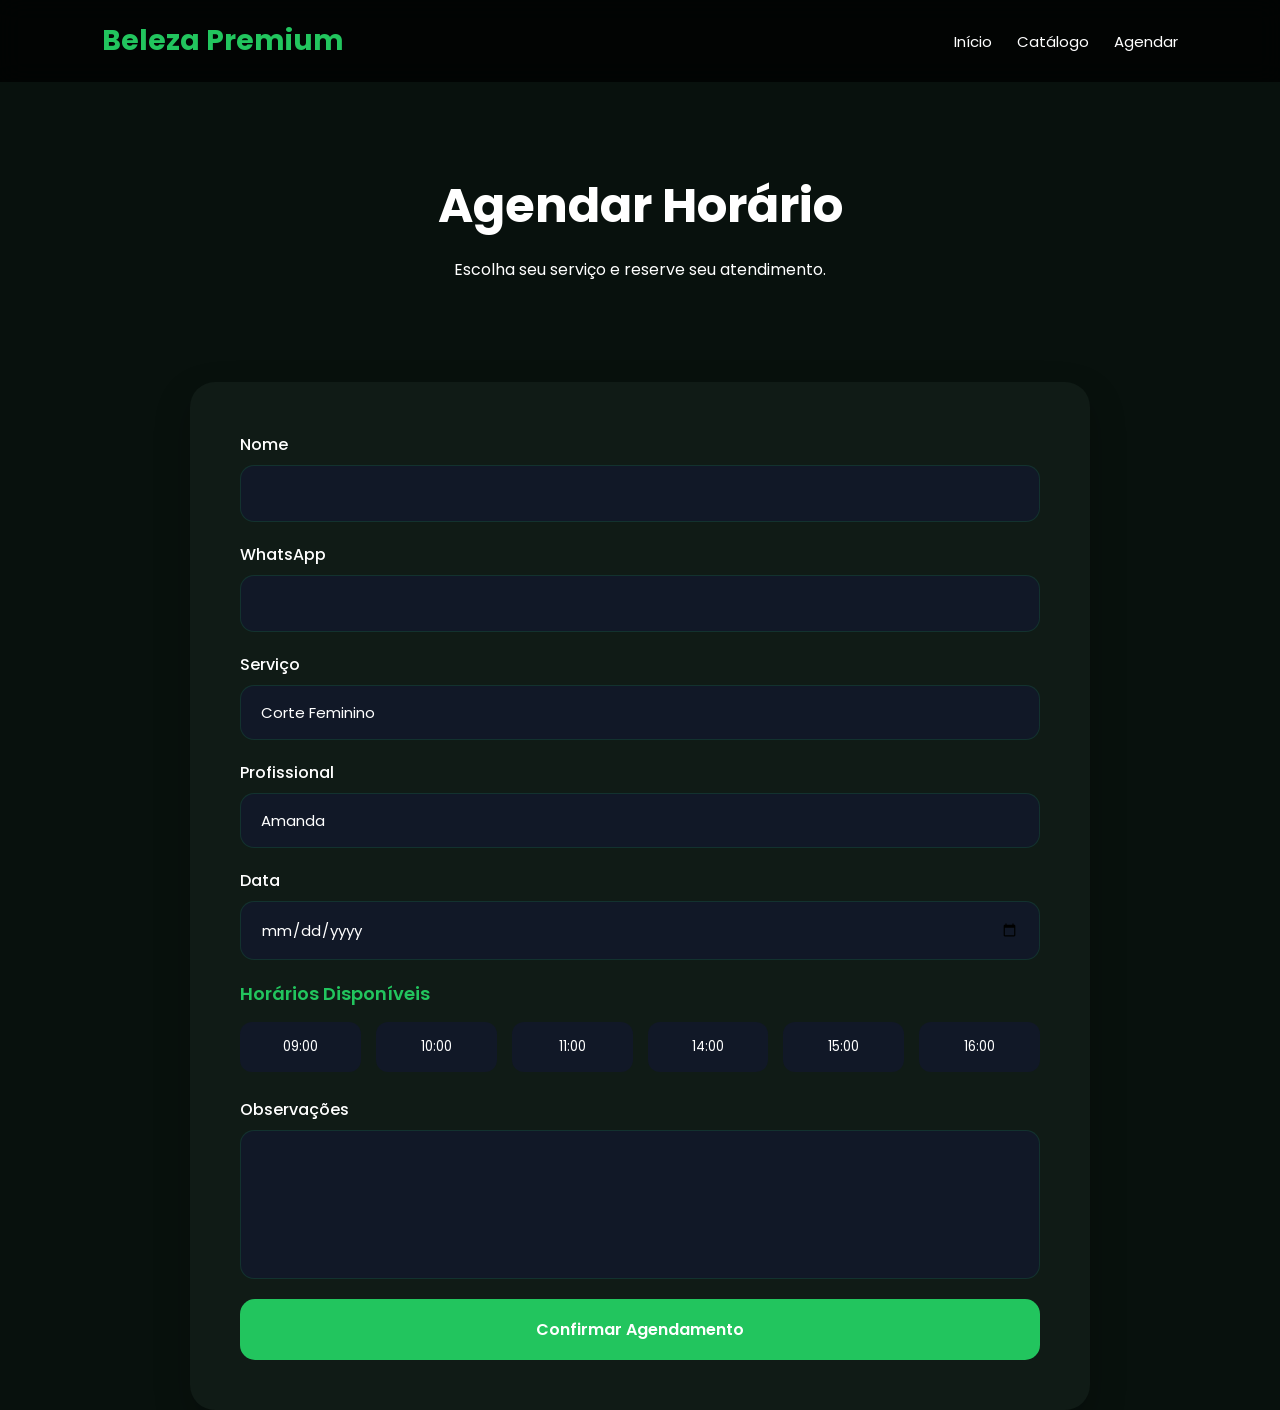
<file: agendamento.html>
<!DOCTYPE html>
<html lang="pt-BR">

<head>

<meta charset="UTF-8">
<meta name="viewport" content="width=device-width, initial-scale=1.0">

<title>Agendamento</title>

<link rel="stylesheet" href="style.css">

<link href="https://fonts.googleapis.com/css2?family=Poppins:wght@300;400;500;600;700&display=swap" rel="stylesheet">

</head>

<body>

<header>

<div class="logo">
Beleza Premium
</div>

<nav>

<a href="index.html">Início</a>
<a href="catalogo.html">Catálogo</a>
<a href="agendamento.html">Agendar</a>

</nav>

</header>

<section class="agenda-hero">

<h1>Agendar Horário</h1>

<p>
Escolha seu serviço e reserve seu atendimento.
</p>

</section>

<section class="agenda-container">

<form id="formAgendamento">

<div class="campo">

<label>Nome</label>

<input
type="text"
id="nome"
required>

</div>

<div class="campo">

<label>WhatsApp</label>

<input
type="tel"
id="telefone"
required>

</div>

<div class="campo">

<label>Serviço</label>

<select id="servico">

<option>Corte Feminino</option>

<option>Escova</option>

<option>Coloração</option>

<option>Hidratação</option>

</select>

</div>

<div class="campo">

<label>Profissional</label>

<select id="profissional">

<option>Amanda</option>

<option>Fernanda</option>

<option>Juliana</option>

</select>

</div>

<div class="campo">

<label>Data</label>

<input
type="date"
id="data"
required>

</div>

<label class="titulo-horarios">

Horários Disponíveis

</label>

<div class="horarios">

<button type="button" class="hora">09:00</button>
<button type="button" class="hora">10:00</button>
<button type="button" class="hora">11:00</button>
<button type="button" class="hora">14:00</button>
<button type="button" class="hora">15:00</button>
<button type="button" class="hora">16:00</button>

</div>

<input
type="hidden"
id="horario">

<div class="campo">

<label>Observações</label>

<textarea
id="obs"
rows="5"></textarea>

</div>

<button
type="submit"
class="btn-agendar">

Confirmar Agendamento

</button>

</form>

</section>

<script>

let horario = '';

document
.querySelectorAll('.hora')
.forEach(botao => {

botao.addEventListener('click',()=>{

document
.querySelectorAll('.hora')
.forEach(h=>h.classList.remove('ativo'));

botao.classList.add('ativo');

horario = botao.innerText;

});

});

document
.getElementById('formAgendamento')
.addEventListener('submit',function(e){

e.preventDefault();

const nome =
document.getElementById('nome').value;

const telefone =
document.getElementById('telefone').value;

const servico =
document.getElementById('servico').value;

const profissional =
document.getElementById('profissional').value;

const data =
document.getElementById('data').value;

const obs =
document.getElementById('obs').value;

const msg =
`Olá! Gostaria de agendar um horário.%0A%0ACliente: ${nome}%0AWhatsApp: ${telefone}%0AServiço: ${servico}%0AProfissional: ${profissional}%0AData: ${data}%0AHorário: ${horario}%0AObservações: ${obs}`;

window.open(
`https://wa.me/5564999999999?text=${msg}`,
'_blank'
);

});

</script>

</body>
</html>
</file>
<file: style.css>
/* ===================================
   RESET
=================================== */

*{
    margin:0;
    padding:0;
    box-sizing:border-box;
    font-family:'Poppins',sans-serif;
}

html{
    scroll-behavior:smooth;
}

:root{

    --verde:#22c55e;
    --verde-hover:#16a34a;

    --bg:#08110d;
    --bg-card:#101b16;
    --bg-input:#111827;

    --texto:#ffffff;
    --texto-sec:#cbd5e1;

    --sombra:0 15px 35px rgba(0,0,0,.25);
}

/* ===================================
   BODY
=================================== */

body{

    background:var(--bg);

    color:var(--texto);

    overflow-x:hidden;
}

/* ===================================
   HEADER
=================================== */

header{

    position:fixed;

    top:0;

    width:100%;

    padding:20px 8%;

    display:flex;

    justify-content:space-between;

    align-items:center;

    background:rgba(0,0,0,.75);

    backdrop-filter:blur(12px);

    z-index:999;
}

.logo{

    color:var(--verde);

    font-size:28px;

    font-weight:700;
}

nav{

    display:flex;

    gap:25px;
}

nav a{

    color:white;

    text-decoration:none;

    transition:.3s;

    font-size:15px;
}

nav a:hover{

    color:var(--verde);
}

/* ===================================
   HERO
=================================== */

.hero{

    min-height:100vh;

    background:
    linear-gradient(
        rgba(0,0,0,.75),
        rgba(0,0,0,.85)
    ),

    url("https://images.unsplash.com/photo-1560066984-138dadb4c035?w=1600");

    background-size:cover;
    background-position:center;

    display:flex;
    justify-content:center;
    align-items:center;

    text-align:center;

    padding:20px;
}

.hero-content{

    max-width:850px;
}

.tag{

    color:var(--verde);

    letter-spacing:3px;

    font-size:13px;

    font-weight:600;
}

.hero h1{

    font-size:4rem;

    margin:20px 0;
}

.hero p{

    color:var(--texto-sec);

    font-size:1.1rem;

    margin-bottom:35px;
}

/* ===================================
   BOTÕES
=================================== */

.hero-botoes{

    display:flex;

    justify-content:center;

    gap:20px;

    flex-wrap:wrap;
}

.btn{

    background:var(--verde);

    color:white;

    text-decoration:none;

    padding:15px 35px;

    border-radius:50px;

    font-weight:600;

    transition:.3s;
}

.btn:hover{

    background:var(--verde-hover);

    transform:translateY(-3px);
}

.btn-secundario{

    border:2px solid var(--verde);

    color:var(--verde);

    text-decoration:none;

    padding:15px 35px;

    border-radius:50px;

    font-weight:600;

    transition:.3s;
}

.btn-secundario:hover{

    background:var(--verde);

    color:white;

    transform:translateY(-3px);
}

/* ===================================
   SEÇÕES
=================================== */

section{

    padding:100px 10%;
}

section h2{

    text-align:center;

    font-size:2.5rem;

    margin-top:15px;

    margin-bottom:40px;
}

/* ===================================
   CARDS
=================================== */

.cards{

    display:grid;

    grid-template-columns:
    repeat(auto-fit,minmax(260px,1fr));

    gap:25px;
}

.card{

    background:var(--bg-card);

    padding:35px;

    border-radius:20px;

    text-align:center;

    transition:.4s;

    box-shadow:var(--sombra);
}

.card:hover{

    transform:translateY(-8px);

    box-shadow:
    0 15px 35px rgba(34,197,94,.20);
}

.icone{

    font-size:55px;

    margin-bottom:15px;
}

.card h3{

    color:var(--verde);

    margin-bottom:10px;
}

.card p{

    color:var(--texto-sec);

    line-height:1.8;
}

/* ===================================
   GALERIA
=================================== */

.galeria-grid{

    display:grid;

    grid-template-columns:
    repeat(auto-fit,minmax(280px,1fr));

    gap:20px;
}

.galeria-grid img{

    width:100%;

    height:280px;

    object-fit:cover;

    border-radius:20px;

    transition:.4s;
}

.galeria-grid img:hover{

    transform:scale(1.03);
}

/* ===================================
   SOBRE
=================================== */

#sobre p{

    max-width:900px;

    margin:auto;

    text-align:center;

    color:var(--texto-sec);

    line-height:2;
}

/* ===================================
   CATÁLOGO
=================================== */

.catalogo-hero,
.agenda-hero{

    padding-top:170px;

    text-align:center;
}

.catalogo-hero h1,
.agenda-hero h1{

    font-size:3rem;

    margin-bottom:15px;
}

.catalogo{

    display:grid;

    grid-template-columns:
    repeat(auto-fit,minmax(300px,1fr));

    gap:30px;
}

.servico-card{

    background:var(--bg-card);

    border-radius:20px;

    overflow:hidden;

    box-shadow:var(--sombra);

    transition:.4s;
}

.servico-card:hover{

    transform:translateY(-8px);
}

.servico-card img{

    width:100%;

    height:250px;

    object-fit:cover;
}

.servico-card h3{

    color:var(--verde);

    padding:20px 20px 5px;
}

.servico-card span{

    padding:0 20px;

    display:block;

    color:#9ca3af;
}

.servico-card h2{

    padding:10px 20px;

    font-size:2rem;
}

.servico-card p{

    padding:0 20px 25px;

    color:var(--texto-sec);
}

/* ===================================
   AGENDAMENTO
=================================== */

.agenda-container{

    max-width:900px;

    margin:auto;

    background:var(--bg-card);

    padding:50px;

    border-radius:25px;

    box-shadow:var(--sombra);
}

.agenda-info{

    display:flex;

    justify-content:center;

    gap:15px;

    flex-wrap:wrap;

    margin-bottom:30px;
}

.agenda-info div{

    background:var(--bg-input);

    padding:12px 20px;

    border-radius:50px;

    border:1px solid rgba(34,197,94,.15);
}

.campo{

    display:flex;

    flex-direction:column;

    margin-bottom:20px;
}

.campo label{

    margin-bottom:8px;

    font-weight:500;
}

.campo input,
.campo select,
.campo textarea{

    width:100%;

    padding:16px 20px;

    background:var(--bg-input);

    color:white;

    border-radius:14px;

    border:1px solid rgba(34,197,94,.15);

    font-size:15px;

    transition:.3s;
}

.campo input:focus,
.campo select:focus,
.campo textarea:focus{

    outline:none;

    border-color:var(--verde);

    box-shadow:
    0 0 15px rgba(34,197,94,.20);
}

select{

    appearance:none;

    cursor:pointer;
}

textarea{

    resize:none;
}

.titulo-horarios{

    display:block;

    margin-bottom:15px;

    font-size:18px;

    font-weight:600;

    color:var(--verde);
}

.horarios{

    display:grid;

    grid-template-columns:
    repeat(auto-fit,minmax(100px,1fr));

    gap:15px;

    margin-bottom:25px;
}

.hora{

    background:var(--bg-input);

    color:white;

    padding:15px;

    border:none;

    border-radius:12px;

    cursor:pointer;

    transition:.3s;
}

.hora:hover{

    border:1px solid var(--verde);

    transform:translateY(-3px);
}

.hora.ativo{

    background:var(--verde);

    color:white;

    box-shadow:
    0 0 20px rgba(34,197,94,.4);
}

.btn-agendar{

    width:100%;

    padding:18px;

    background:var(--verde);

    color:white;

    border:none;

    border-radius:15px;

    font-size:16px;

    font-weight:600;

    cursor:pointer;

    transition:.3s;
}

.btn-agendar:hover{

    background:var(--verde-hover);
}

/* ===================================
   CONTATO
=================================== */

#contato{

    text-align:center;
}

#contato p{

    color:var(--texto-sec);

    margin-bottom:25px;
}

/* ===================================
   FOOTER
=================================== */

footer{

    background:#030303;

    text-align:center;

    padding:50px 20px;

    margin-top:50px;
}

footer h3{

    color:var(--verde);

    margin-bottom:15px;
}

footer p{

    color:var(--texto-sec);

    margin:5px 0;
}

/* ===================================
   RESPONSIVO
=================================== */

@media(max-width:768px){

    header{

        flex-direction:column;

        gap:15px;
    }

    nav{

        flex-wrap:wrap;

        justify-content:center;
    }

    .hero h1{

        font-size:2.5rem;
    }

    .catalogo-hero h1,
    .agenda-hero h1{

        font-size:2.2rem;
    }

    .agenda-container{

        padding:30px;
    }

    section h2{

        font-size:2rem;
    }
}
</file>
